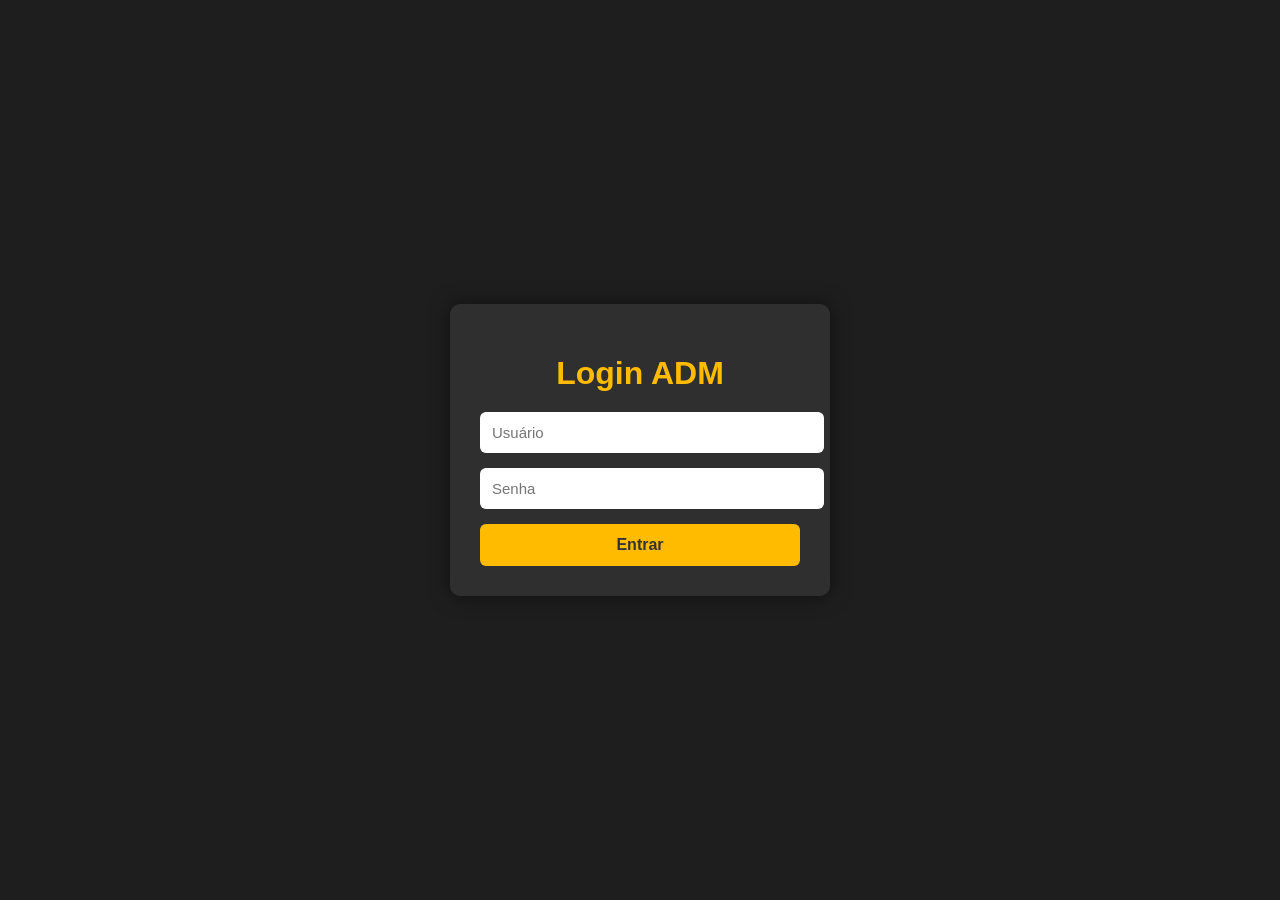
<file: login-adm.html>
<!DOCTYPE html>
<html lang="pt-BR">
<head>
<meta charset="UTF-8">
<title>Login ADM</title>

<style>
  html, body{
  max-width:100%;
  overflow-x:hidden;
}

body{
  margin:0;
  font-family:Arial, sans-serif;
  background:#1e1e1e;
  display:flex;
  align-items:center;
  justify-content:center;
  height:100vh;
}

.login-box{
  background:#2f2f2f;
  padding:30px;
  border-radius:10px;
  width:320px;
  box-shadow:0 0 20px rgba(0,0,0,0.5);
}

.login-box h1{
  text-align:center;
  color:#ffbb00;
  margin-bottom:20px;
}

.login-box input{
  width:100%;
  padding:12px;
  margin-bottom:15px;
  border:none;
  border-radius:6px;
  font-size:15px;
}

.login-box button{
  width:100%;
  padding:12px;
  background:#ffbb00;
  color:#333;
  border:none;
  border-radius:6px;
  font-size:16px;
  font-weight:bold;
  cursor:pointer;
}

.login-box button:hover{
  background:#ffc845;
}

.erro{
  color:#ff6b6b;
  text-align:center;
  margin-top:10px;
  display:none;
}
</style>
</head>

<body>

<div class="login-box">
  <h1>Login ADM</h1>

  <input type="text" id="usuario" placeholder="Usuário">
  <input type="password" id="senha" placeholder="Senha">

  <button onclick="logar()">Entrar</button>

  <div class="erro" id="erro">Usuário ou senha inválidos</div>
</div>

<script>
function logar(){
  const usuario = document.getElementById("usuario").value;
  const senha = document.getElementById("senha").value;

  // 🔐 CREDENCIAIS ADM (MUDE DEPOIS)
  if(usuario === "admin" && senha === "1234"){
    localStorage.setItem("admLogado", "true");
    window.location.href = "painel-adm.html";
  } else {
    document.getElementById("erro").style.display = "block";
  }
}
</script>

</body>
</html>
</file>
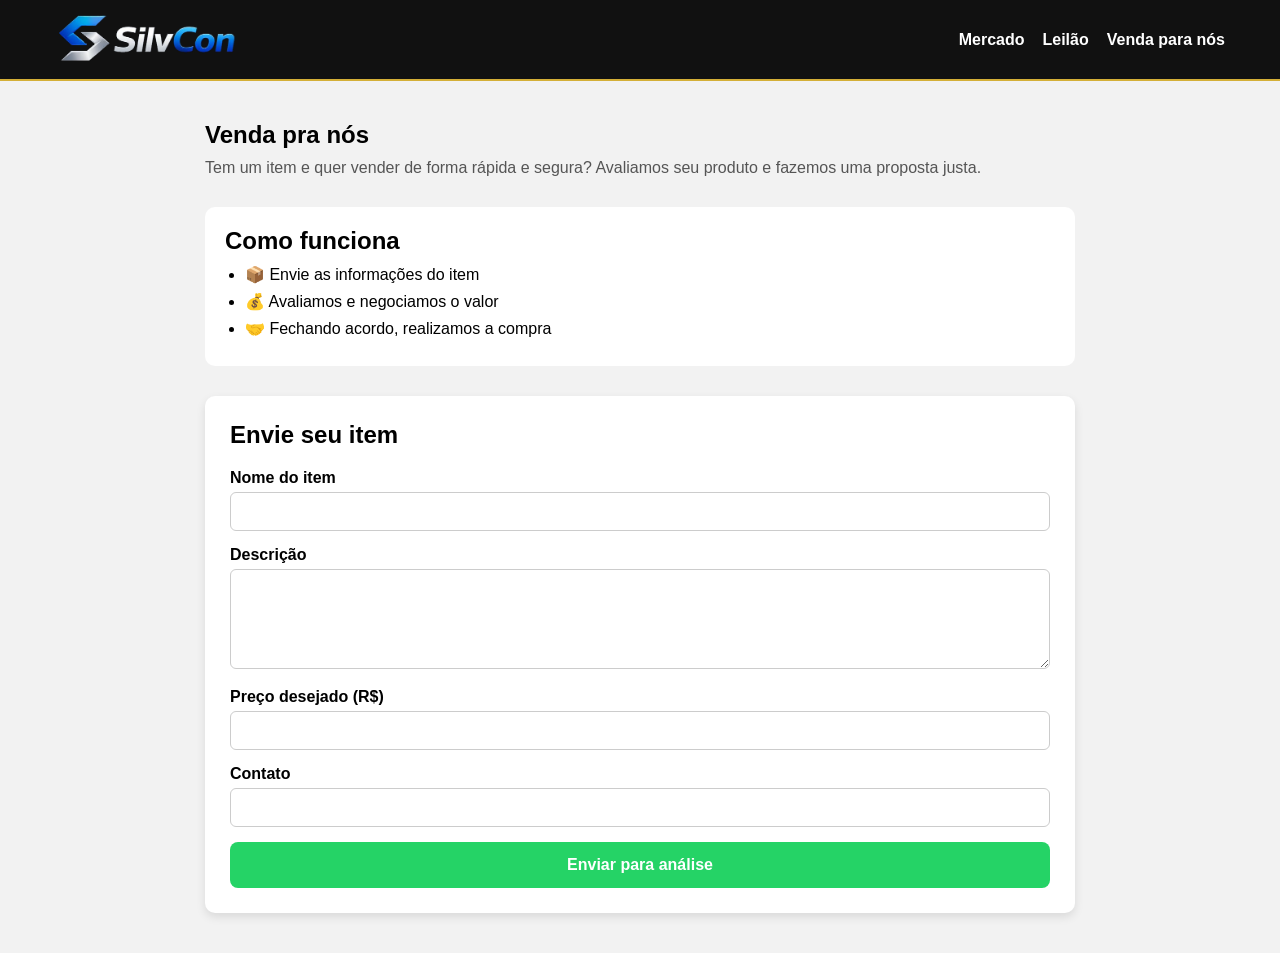
<file: venda-para-nos.html>
<!DOCTYPE html>
<html lang="pt-BR">
<head>
<meta charset="UTF-8">
<title>Venda para nós</title>
<meta name="viewport" content="width=device-width, initial-scale=1.0">

<style>
/* RESET */
*{
  margin:0;
  padding:0;
  box-sizing:border-box;
}

html, body{
  width:100%;
  overflow-x:hidden;
}

body{
  font-family:Arial, sans-serif;
  background:#f2f2f2;
}

/* ===== HEADER ===== */
.topo{
  background:#111;
  border-bottom:2px solid #d4af37;
  width:100%;
}

.topo-container{
  max-width:1200px;
  margin:auto;
  padding:12px 15px;
  display:flex;
  align-items:center;
}

.logo{
  height:55px;
}

/* MENU DESKTOP */
.menu{
  margin-left:auto;
  display:flex;
  gap:18px;
}

.menu a{
  color:#fff;
  text-decoration:none;
  font-weight:bold;
  transition:.3s;
}

.menu a:hover{
  color:#d4af37;
}

/* BOTÃO HAMBÚRGUER */
.menu-btn{
  display:none;
  margin-left:auto;
  font-size:26px;
  color:#fff;
  cursor:pointer;
}

/* MENU MOBILE */
.menu-mobile{
  display:none;
  flex-direction:column;
  background:#111;
  border-top:1px solid #333;
}

.menu-mobile a{
  padding:15px;
  color:#fff;
  text-decoration:none;
  border-bottom:1px solid #222;
  font-weight:bold;
}

.menu-mobile a:hover{
  background:#1c1c1c;
  color:#d4af37;
}

/* ===== CONTEÚDO ===== */
.venda-container{
  max-width:900px;
  margin:40px auto;
  padding:0 15px;
}

.venda-container h1{
  margin-bottom:10px;
}

.descricao{
  margin-bottom:30px;
  color:#555;
}

.como-funciona{
  background:#fff;
  padding:20px;
  border-radius:10px;
  margin-bottom:30px;
}

.como-funciona ul{
  margin-top:10px;
  padding-left:20px;
}

.como-funciona li{
  margin-bottom:8px;
}

/* FORMULÁRIO */
.form-venda{
  background:#fff;
  padding:25px;
  border-radius:10px;
  box-shadow:0 4px 10px rgba(0,0,0,.1);
}

.form-venda h2{
  margin-bottom:20px;
}

.campo{
  margin-bottom:15px;
}

.campo label{
  display:block;
  margin-bottom:5px;
  font-weight:bold;
}

.campo input,
.campo textarea{
  width:100%;
  padding:10px;
  border-radius:6px;
  border:1px solid #ccc;
  font-size:15px;
}

.campo textarea{
  resize:vertical;
  min-height:100px;
}

.form-venda button{
  width:100%;
  padding:14px;
  background:#25D366;
  border:none;
  border-radius:8px;
  font-size:16px;
  font-weight:bold;
  color:#fff;
  cursor:pointer;
}

.form-venda button:hover{
  background:#1ebe5d;
}

/* ===== RESPONSIVO ===== */
@media(max-width:768px){
  .menu{
    display:none;
  }

  .menu-btn{
    display:block;
  }

  .menu-mobile.ativo{
    display:flex;
  }
}
</style>
</head>

<body>

<header class="topo">
  <div class="topo-container">
    <img src="silvv.png" class="logo">

    <div class="menu">
      <a href="mercado.html">Mercado</a>
      <a href="leilao.html">Leilão</a>
      <a href="venda-para-nos.html">Venda para nós</a>
    </div>

    <div class="menu-btn" onclick="toggleMenu()">☰</div>
  </div>

  <div class="menu-mobile" id="menuMobile">
    <a href="mercado.html">Mercado</a>
    <a href="leilao.html">Leilão</a>
    <a href="venda-para-nos.html">Venda para nós</a>
  </div>
</header>

<section class="venda-container">
  <h1>Venda pra nós</h1>
  <p class="descricao">
    Tem um item e quer vender de forma rápida e segura?
    Avaliamos seu produto e fazemos uma proposta justa.
  </p>

  <div class="como-funciona">
    <h2>Como funciona</h2>
    <ul>
      <li>📦 Envie as informações do item</li>
      <li>💰 Avaliamos e negociamos o valor</li>
      <li>🤝 Fechando acordo, realizamos a compra</li>
    </ul>
  </div>

  <form class="form-venda" id="formVenda">
    <h2>Envie seu item</h2>

    <div class="campo">
      <label>Nome do item</label>
      <input type="text" name="item" required>
    </div>

    <div class="campo">
      <label>Descrição</label>
      <textarea name="descricao" required></textarea>
    </div>

    <div class="campo">
      <label>Preço desejado (R$)</label>
      <input type="number" name="preco" required>
    </div>

    <div class="campo">
      <label>Contato</label>
      <input type="text" name="contato" required>
    </div>

    <button type="submit">Enviar para análise</button>
  </form>
</section>

<!-- MENU MOBILE -->
<script>
function toggleMenu(){
  document.getElementById("menuMobile").classList.toggle("ativo");
}
</script>

<!-- FORMULÁRIO -->
<script>
document.getElementById('formVenda').addEventListener('submit', function(e) {
  e.preventDefault();

  const item = this.item.value;
  const descricao = this.descricao.value;
  const preco = this.preco.value;
  const contato = this.contato.value;

  const mensagem =
`Olá! Gostaria de vender um item:

📦 Item: ${item}
📝 Descrição: ${descricao}
💰 Preço desejado: R$ ${preco}
📞 Contato: ${contato}

📸 Envie as fotos do item por aqui 👇`;

  const telefone = '5521971258860';
  const url = `https://wa.me/${telefone}?text=${encodeURIComponent(mensagem)}`;

  window.open(url, '_blank');
});
</script>

</body>
</html>
</file>
